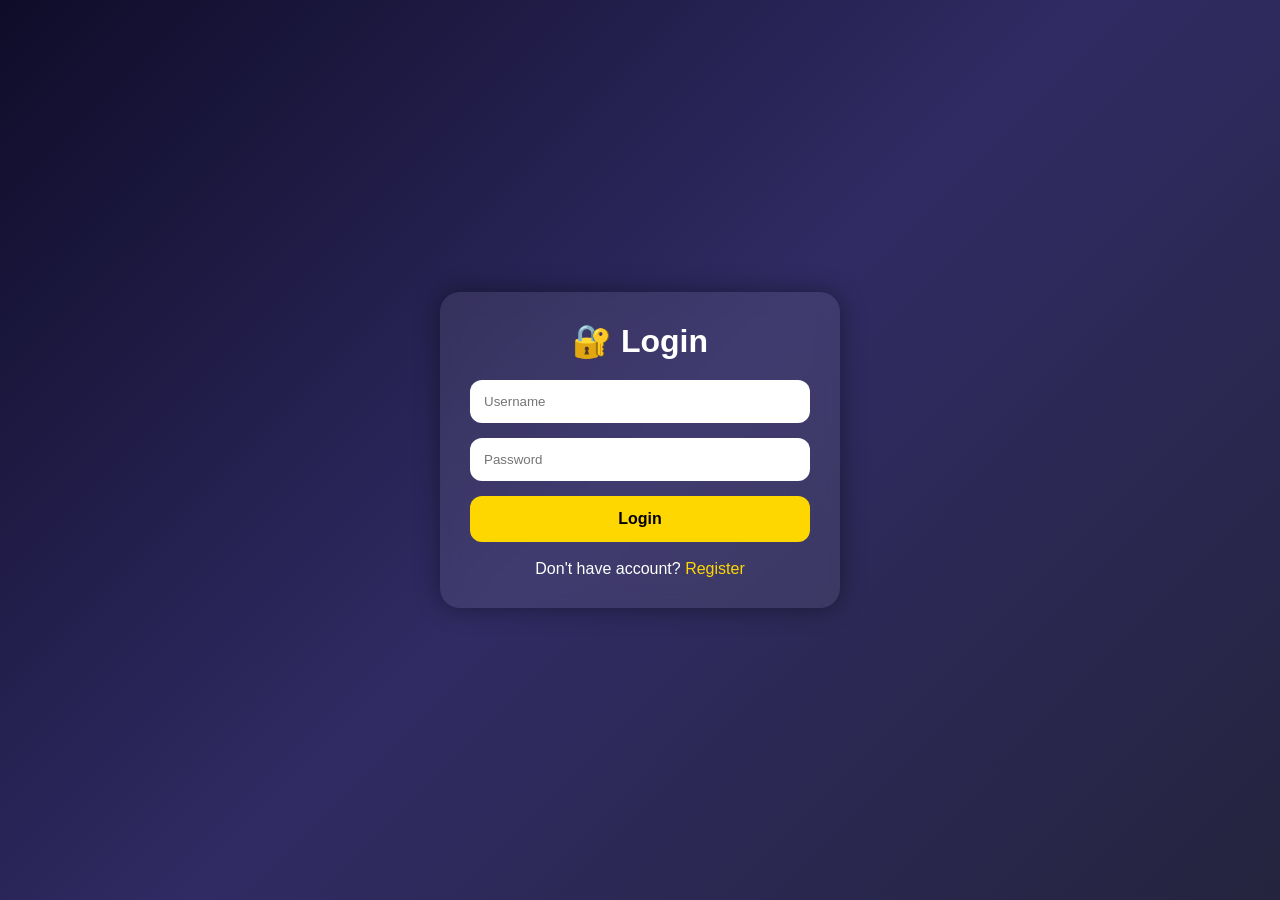
<file: index.html>
<!DOCTYPE html>
<html lang="en">

<head>

  <meta charset="UTF-8">

  <meta name="viewport"
    content="width=device-width, initial-scale=1.0">

  <title>Login</title>

  <link rel="stylesheet"
    href="style.css">

</head>

<body>

  <div class="auth-container">

    <h1>🔐 Login</h1>

    <input type="text"
      id="login-username"
      placeholder="Username">

    <input type="password"
      id="login-password"
      placeholder="Password">

    <button onclick="login()">
      Login
    </button><br><br>

    <p>

      Don't have account?

      <a href="register.html">
        Register
      </a>

    </p>

  </div>

  <script src="auth.js"></script>

</body>

</html>
</file>
<file: style.css>
* {
  margin: 0;
  padding: 0;
  box-sizing: border-box;
}

body {

  min-height: 100vh;

  background:
    linear-gradient(
      135deg,
      #0f0c29,
      #302b63,
      #24243e
    );

  font-family: Arial, sans-serif;

  color: white;

  display: flex;

  justify-content: center;

  align-items: center;

  padding: 20px;

  overflow-x: hidden;
}

body.light {

  background:
    linear-gradient(
      135deg,
      #0aa851,
      #c3cfe2
    );

  color: black;
}



#intro-screen {

  position: fixed;

  inset: 0;

  background: black;

  display: flex;

  justify-content: center;

  align-items: center;

  z-index: 9999;

  animation:
    hideIntro 3s forwards;
}

.intro-title {

  font-size: 3rem;

  color: gold;

  text-align: center;

  padding: 20px;

  animation:
    zoom 1s infinite alternate;
}

@keyframes zoom {

  from {
    transform: scale(1);
  }

  to {
    transform: scale(1.1);
  }
}

@keyframes hideIntro {

  100% {

    opacity: 0;

    visibility: hidden;
  }
}



.stars {

  position: fixed;

  inset: 0;

  background:
    url("https://www.transparenttextures.com/patterns/stardust.png");

  animation:
    moveStars 20s linear infinite;

  z-index: -1;
}

@keyframes moveStars {

  from {
    background-position: 0 0;
  }

  to {
    background-position: 1000px 1000px;
  }
}



.container {

  width: 100%;

  max-width: 900px;

  background:
    rgba(255,255,255,0.08);

  backdrop-filter: blur(12px);

  border-radius: 25px;

  padding: 30px;

  text-align: center;

  box-shadow:
    0 0 25px rgba(0,0,0,0.4);
}

h1 {

  margin-bottom: 20px;
}



.profile-section {

  margin-bottom: 20px;
}

#user-profile {

  width: 100px;

  height: 100px;

  border-radius: 50%;

  object-fit: cover;

  border: 4px solid gold;

  box-shadow:
    0 0 20px gold;
}

#email-status {

  margin-bottom: 20px;

  color: #00ff99;

  font-size: 1rem;
}



.avatar-selection,
.difficulty-box,
.shop,
.badges,
.stats-box,
.leaderboard {

  margin-bottom: 25px;
}

.avatars {

  display: flex;

  justify-content: center;

  gap: 10px;

  margin-top: 10px;

  flex-wrap: wrap;
}

.avatar-btn {

  width: 70px;

  height: 70px;

  border: none;

  border-radius: 50%;

  font-size: 2rem;

  cursor: pointer;

  transition: 0.3s;
}

.avatar-btn:hover {

  transform: scale(1.1);
}


.score-board {

  display: flex;

  justify-content: center;

  gap: 20px;

  flex-wrap: wrap;

  margin: 20px 0;
}

.card {

  background:
    rgba(255,255,255,0.1);

  padding: 20px;

  border-radius: 20px;

  width: 200px;
}

.card p {

  font-size: 2rem;

  margin-top: 10px;
}



.streak-box {

  color: gold;

  font-size: 1.3rem;

  margin-bottom: 20px;
}



.battle-area {

  display: flex;

  justify-content: center;

  align-items: center;

  gap: 25px;

  flex-wrap: wrap;

  margin: 30px 0;
}

.player {

  background:
    rgba(255,255,255,0.08);

  padding: 20px;

  border-radius: 20px;

  width: 180px;
}

.choice {

  font-size: 5rem;

  margin-top: 10px;
}

.reaction {

  font-size: 2rem;

  margin-top: 10px;
}

.countdown {

  font-size: 2rem;

  color: gold;

  font-weight: bold;
}



.buttons {

  display: flex;

  justify-content: center;

  gap: 15px;

  flex-wrap: wrap;

  margin-bottom: 20px;
}

.btn {

  width: 90px;

  height: 90px;

  border: none;

  border-radius: 50%;

  font-size: 2.5rem;

  cursor: pointer;

  transition: 0.3s;
}

.btn:hover {

  transform: scale(1.1);
}

.rock {
  background: #ff4b2b;
}

.paper {
  background: #00c6ff;
}

.scissors {
  background: #8e2de2;
}

.fire {
  background: orange;
}

.water {
  background: #0077ff;
}

.lightning {
  background: gold;
}



#result {

  margin: 20px 0;

  font-size: 2rem;
}



button,
select {

  padding: 12px 20px;

  border: none;

  border-radius: 12px;

  cursor: pointer;

  font-weight: bold;
}

#theme-toggle {

  position: fixed;

  top: 20px;

  right: 20px;

  z-index: 1000;
}

#logout-btn {

  background: crimson;

  color: white;

  margin-bottom: 15px;
}



.win-animation {

  animation:
    pulse 0.5s infinite alternate;
}

@keyframes pulse {

  from {
    transform: scale(1);
  }

  to {
    transform: scale(1.15);
  }
}



.auth-container {

  width: 100%;

  max-width: 400px;

  background:
    rgba(255,255,255,0.08);

  padding: 30px;

  border-radius: 20px;

  backdrop-filter: blur(10px);

  text-align: center;

  box-shadow:
    0 0 25px rgba(0,0,0,0.4);
}

.auth-container h1 {

  margin-bottom: 20px;
}

.auth-container input {

  width: 100%;

  padding: 14px;

  margin-bottom: 15px;

  border: none;

  border-radius: 12px;

  outline: none;
}

.auth-container button {

  width: 100%;

  padding: 14px;

  background: gold;

  border: none;

  border-radius: 12px;

  font-size: 1rem;

  cursor: pointer;
}

.auth-container a {

  color: gold;

  text-decoration: none;
}



@media (max-width: 768px) {

  body {

    padding: 10px;
  }

  .container {

    padding: 20px;
  }

  h1 {

    font-size: 2rem;
  }

  .intro-title {

    font-size: 2rem;
  }

  .score-board {

    flex-direction: column;

    align-items: center;
  }

  .card {

    width: 100%;
  }

  .battle-area {

    flex-direction: column;

    gap: 20px;
  }

  .player {

    width: 100%;
  }

  .buttons {

    gap: 10px;
  }

  .btn {

    width: 75px;

    height: 75px;

    font-size: 2rem;
  }

  .choice {

    font-size: 4rem;
  }

  #result {

    font-size: 1.5rem;
  }

  .countdown {

    font-size: 1.5rem;
  }

  #theme-toggle {

    top: 10px;

    right: 10px;

    padding: 10px;
  }

  #user-profile {

    width: 80px;

    height: 80px;
  }

}

@media (max-width: 480px) {

  h1 {

    font-size: 1.6rem;
  }

  .intro-title {

    font-size: 1.5rem;
  }

  .btn {

    width: 65px;

    height: 65px;

    font-size: 1.6rem;
  }

  .choice {

    font-size: 3rem;
  }

  .reaction {

    font-size: 1.5rem;
  }

  .countdown {

    font-size: 1.2rem;
  }

  .card p {

    font-size: 1.5rem;
  }

  .streak-box {

    font-size: 1rem;
  }

  #result {

    font-size: 1.2rem;
  }

  button,
  select {

    width: 100%;
  }

}
</file>
